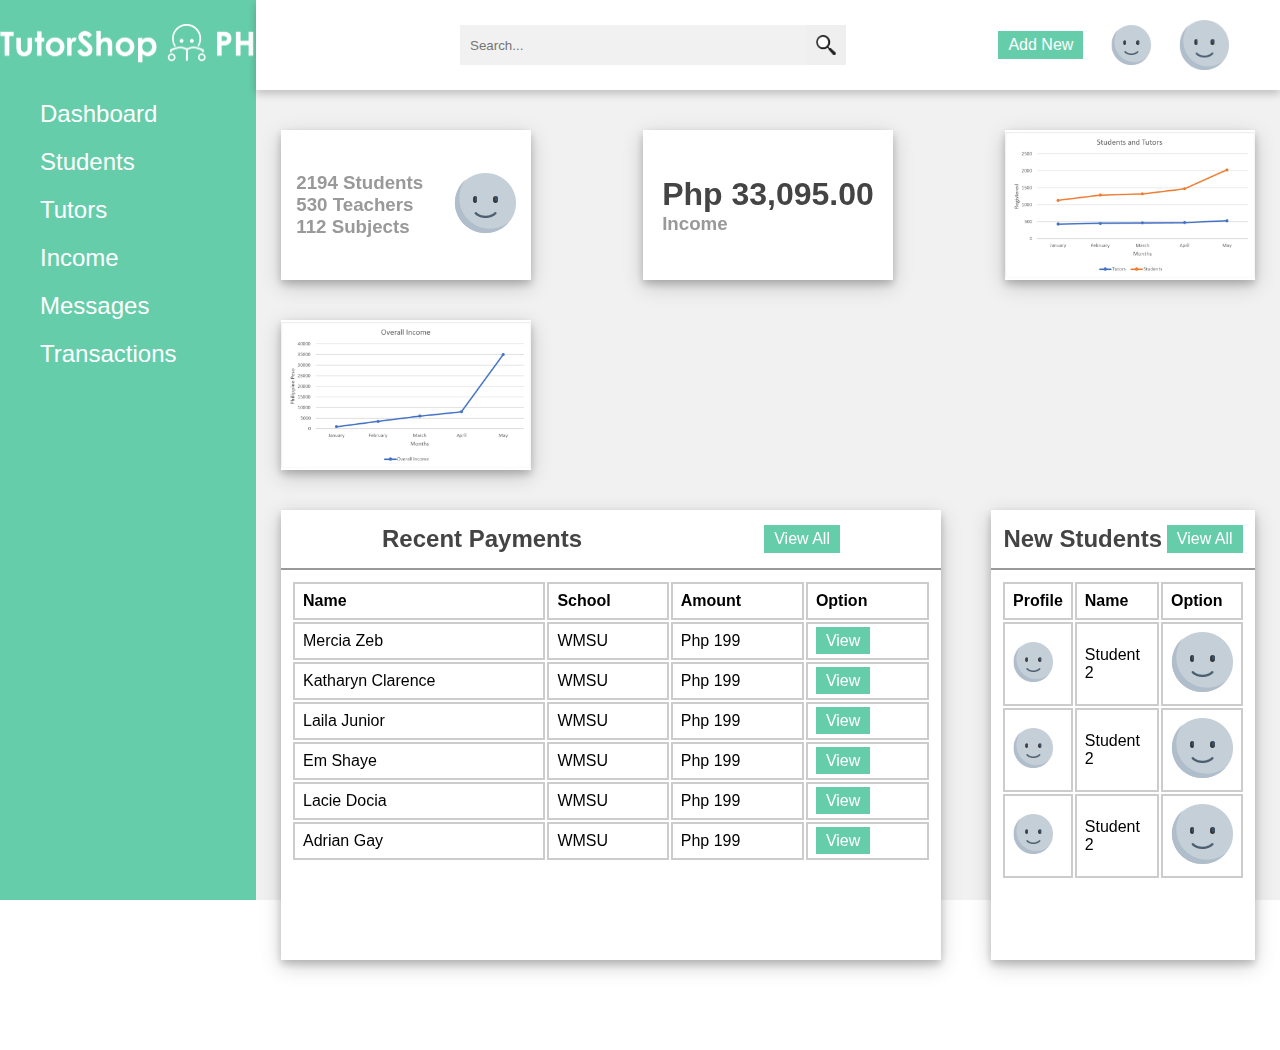
<file: index.html>
<!DOCTYPE html>
<html lang="en">

<head>
    <meta charset="UTF-8">
    <meta http-equiv="X-UA-Compatible" content="IE=edge">
    <meta name="viewport" content="width=device-width, initial-scale=1.0">
    <link rel="stylesheet" href="css/style.css">
    <title>Tutorshop Admin Panel</title>

</head>

<body>
    <div class="side-menu">
        <div class="brand-name">
            <img src="img/logo-white.png" alt="" width="140px">
        </div>
        <ul>
            <a href="index.html">
                <li><span>Dashboard</span></li>
            </a>
            <a href="students.html">
                <li><span>Students</span></li>
            </a>
            <a href="tutors.html">
                <li><span>Tutors</span></li>
            </a>
            <a href="income.html">
                <li><span>Income</span></li>
            </a>
            <a href="messages.html">
                <li><span>Messages</span></li>
            </a>
            <a href="transactions.html">
                <li><span>Transactions</span></li>
            </a>
        </ul>
    </div>
    <div class="container">
        <div class="header">
            <div class="nav">
                <div class="search">
                    <input type="text" placeholder="Search...">
                    <button type="submit"><img src="icon/search.png" alt="" ></button>
                </div>
                <div class="user">
                    <a href="#" class="btn">Add New</a>
                    <img src="icon/smile.png" alt="">
                    <div class="img-case">
                        <img src="icon/smile.png" alt="">
                    </div>
                </div>
            </div>
        </div>
        <div class="content">
            <div class="cards">
                <div class="card">
                    <div class="box">
                        <h3>2194 Students</h3>
                        <h3>530 Teachers</h3>
                        <h3>112 Subjects</h3>
                    </div>
                    <div class="icon-case">
                        <img src="icon/smile.png" alt="">
                    </div>
                </div>
                <div class="card">
                    <div class="box">
                        <h1>Php 33,095.00</h1>
                        <h3>Income</h3>
                    </div>
                   
                </div>
                <div class="card">
                    <img src="image/graph1.png" style="max-width: 100%; max-height: 100%;" alt="">
                </div>
                <div class="card">
                    <img src="image/graph2.png" style="max-width: 100%; max-height: 100%;" alt="">
                </div>
            </div>
            <div class="content-2">
                <div class="recent-payments">
                    <div class="title">
                        <h2>Recent Payments</h2>
                        <a href="#" class="btn">View All</a>
                    </div>
                    <table>
                        <tr>
                            <th>Name</th>
                            <th>School</th>
                            <th>Amount</th>
                            <th>Option</th>
                        </tr>
                        <tr>
                            <td>Mercia Zeb</td>
                            <td>WMSU</td>
                            <td>Php 199</td>
                            <td>
                                <a href="#" class="btn">View</a>
                            </td>
                        </tr>
                        <tr>
                            <td>Katharyn Clarence</td>
                            <td>WMSU</td>
                            <td>Php 199</td>
                            <td>
                                <a href="#" class="btn">View</a>
                            </td>
                        </tr>
                        <tr>
                            <td>Laila Junior</td>
                            <td>WMSU</td>
                            <td>Php 199</td>
                            <td>
                                <a href="#" class="btn">View</a>
                            </td>
                        </tr>
                        <tr>
                            <td>Em Shaye</td>
                            <td>WMSU</td>
                            <td>Php 199</td>
                            <td>
                                <a href="#" class="btn">View</a>
                            </td>
                        </tr>
                        <tr>
                            <td>Lacie Docia</td>
                            <td>WMSU</td>
                            <td>Php 199</td>
                            <td>
                                <a href="#" class="btn">View</a>
                            </td>
                        </tr>
                        <tr>
                            <td>Adrian Gay</td>
                            <td>WMSU</td>
                            <td>Php 199</td>
                            <td>
                                <a href="#" class="btn">View</a>
                            </td>
                        </tr>
                    </table>
                </div>
                <div class="new-students">
                    <div class="title">
                        <h2>New Students</h2>
                        <a href="#" class="btn">View All</a>
                    </div>
                    <table>
                        <tr>
                            <th>Profile</th>
                            <th>Name</th>
                            <th>Option</th>
                        </tr>
                        <tr>
                            <td>
                                <img src="icon/smile.png" alt="">
                            </td>
                            <td>Student 2</td>
                            <td><img src="icon/smile.png" alt=""></td>
                        </tr>
                        <tr>
                            <td>
                                <img src="icon/smile.png" alt="">
                            </td>
                            <td>Student 2</td>
                            <td><img src="icon/smile.png" alt=""></td>
                        </tr>
                        <tr>
                            <td>
                                <img src="icon/smile.png" alt="">
                            </td>
                            <td>Student 2</td>
                            <td><img src="icon/smile.png" alt=""></td>
                        </tr>
                    </table>
                </div>
            </div>
        </div>
    </div>
</body>

</html>
</file>
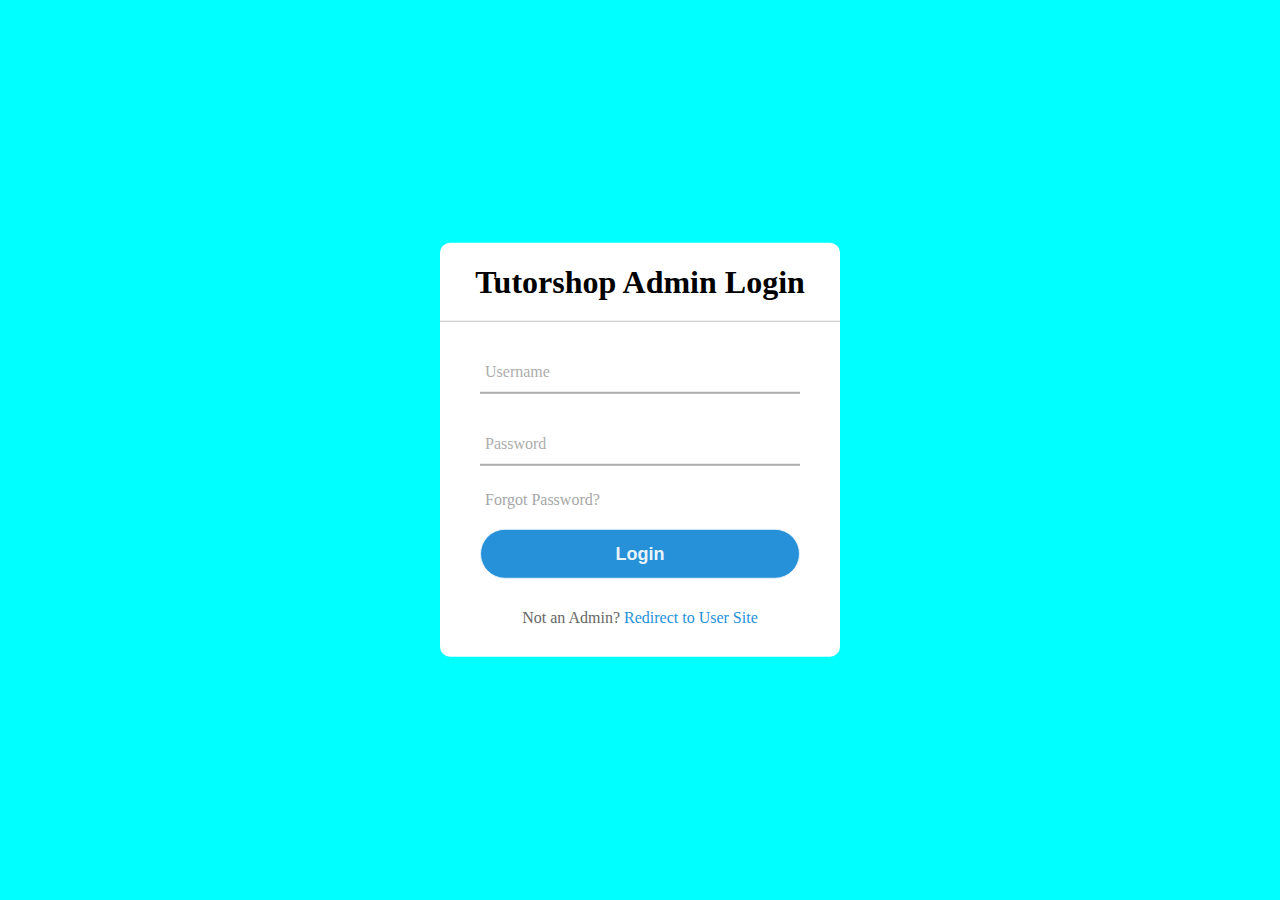
<file: adminlogin.html>
<!DOCTYPE html>
<html lang="en" dir="ltr">
    <head>
        <meta charset="utf-8">
        <title>Admin LogIn</title>
        <link rel="stylesheet" href="css/adminlogin.css">
    </head>
    <body>
        <div class="center">
            <h1>Tutorshop Admin Login</h1>
            <form action="index.html" method="POST">
                <div class="txt_field">
                    <input type="text" name="username" required>
                    <span></span>
                    <label for="username">Username</label>
                </div>
                <div class="txt_field">
                    <input type="password" name="password" required>
                    <span></span>
                    <label for="password">Password</label>
                </div>
                <div class="pass">Forgot Password?</div>
                <button id="log-in">Login</button>
                <div class="userlink">
                    Not an Admin? <a href="https://tutorshopph.herokuapp.com/">Redirect to User Site</a>
                </div>
            </form>
        </div>
    </body>

</html>
<script type="text/javascript">
    window.onload = () => {
        this.sessionStorage.setItem("username", "admin");
        this.sessionStorage.setItem("password", "admin");
    }
    var input = document.getElementsByTagName('input');
    var login = document.getElementById('log-in');
    var form = document.querySelector('form');
    form.onsubmit = ()=> { return false }
    login.onclick = ()=> {
        if ((input[0].value != "") && (input[1].value != "")) {
            if ((input[0].value == sessionStorage.getItem("username")) && (input[1].value == sessionStorage.getItem("password"))) {
                form.onsubmit = () => { return 1 }
                document.cookie = "username" + input[0].value;
                document.cookie = "password" + input[1].value;

            }
            else {
                if ((input[0].value != sessionStorage.getItem("username"))) {
                    input[0].nextElementSibling.textContent = "Username Not Match";
                    setTimeout(() => {
                        input[0].nextElementSibling.textContent = "";
                    }, 2000);
                }
                if ((input[1].value != sessionStorage.getItem("username"))) {
                    input[1].nextElementSibling.textContent = "Password Not Match";
                    setTimeout(() => {
                        input[1].nextElementSibling.textContent = "";
                    }, 2000);
                }
            }
        }
        else {
            if (input[0].value == "") {
                input[0].nextElementSibling.textContent = "Username is empty";
                setTimeout(() => {
                    input[0].nextElementSibling.textContent = "";
                }, 2000);
            }
            if (input[1].value == "") {
                input[1].nextElementSibling.textContent = "Password is empty";
                setTimeout(() => {
                    input[1].nextElementSibling.textContent = "";
                }, 2000);
            }
        }
    }
</script>
</file>
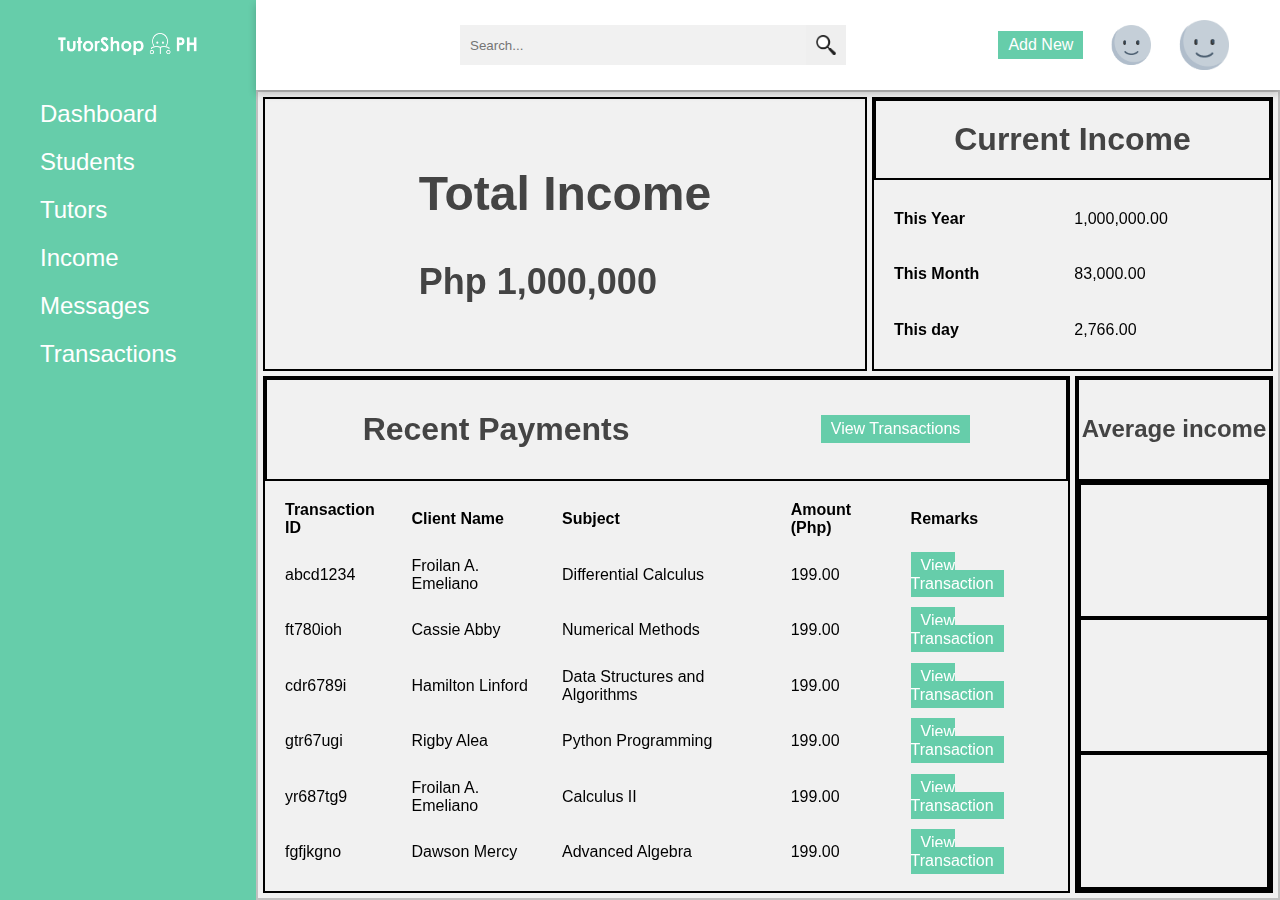
<file: income.html>
<!DOCTYPE html>
<html lang="en">

<head>
    <meta charset="UTF-8">
    <meta http-equiv="X-UA-Compatible" content="IE=edge">
    <meta name="viewport" content="width=device-width, initial-scale=1.0">
    <link rel="stylesheet" href="css/style-income.css">
    <title>Tutorshop Admin Panel</title>

</head>

<body>
    <div class="side-menu">
        <div class="brand-name">
            <img src="img/logo-white.png" alt="" width="140px">
        </div>
        <ul>
            <a href="index.html">
                <li><span>Dashboard</span></li>
            </a>
            <a href="students.html">
                <li><span>Students</span></li>
            </a>
            <a href="tutors.html">
                <li><span>Tutors</span></li>
            </a>
            <a href="income.html">
                <li><span>Income</span></li>
            </a>
            <a href="messages.html">
                <li><span>Messages</span></li>
            </a>
            <a href="transactions.html">
                <li><span>Transactions</span></li>
            </a>
        </ul>
    </div>
    <div class="container">
        <div class="header">
            <div class="nav">
                <div class="search">
                    <input type="text" placeholder="Search...">
                    <button type="submit"><img src="icon/search.png" alt="" ></button>
                </div>
                <div class="user">
                    <a href="#" class="btn">Add New</a>
                    <img src="icon/smile.png" alt="">
                    <div class="img-case">
                        <img src="icon/smile.png" alt="">
                    </div>
                </div>
            </div>
        </div>
        <div class="content">
            <div class="income-content">
                <div class="total-income">
                    <li>
                        <ul>
                            <h1>Total Income</h1>
                        </ul>
                        <ul>
                            <h2>Php 1,000,000</h2>
                        </ul>
                    </li>
                </div>
                <div class="current-income">
                    <div class="current-income-title">
                        <h1>Current Income</h1>
                    </div>
                    <table>
                        <tr>
                            <th>This Year</th>
                            <td> 1,000,000.00</td>
                        </tr>
                        <tr>
                            <th>This Month</th>
                            <td>83,000.00</td>
                        </tr>
                        <tr>
                            <th>This day</th>
                            <td>2,766.00</td>
                        </tr>
                    </table>
                </div>
                <div class="recent-payments">
                    <div class="recent-payments-title">
                        <h1>Recent Payments</h1>
                        <a href="transactions.html" class="btn">View Transactions</a>
                    </div>
                    <table>
                        <tr>
                            <th>Transaction ID</th>
                            <th>Client Name</th>
                            <th>Subject</th>
                            <th>Amount (Php)</th>
                            <th>Remarks</th>
                        </tr>
                        <tr>
                            <td>abcd1234</td>
                            <td>Froilan A. Emeliano</td>
                            <td>Differential Calculus</td>
                            <td>199.00</td>
                            <td>
                                <a href="#" class="btn">View Transaction</a>
                            </td>
                        </tr>
                        <tr>
                            <td>ft780ioh</td>
                            <td>Cassie Abby</td>
                            <td>Numerical Methods</td>
                            <td>199.00</td>
                            <td>
                                <a href="#" class="btn">View Transaction</a>
                            </td>
                        </tr>
                        <tr>
                            <td>cdr6789i</td>
                            <td>Hamilton Linford</td>
                            <td>Data Structures and Algorithms</td>
                            <td>199.00</td>
                            <td>
                                <a href="#" class="btn">View Transaction</a>
                            </td>
                        </tr>
                        <tr>
                            <td>gtr67ugi</td>
                            <td>Rigby Alea</td>
                            <td>Python Programming</td>
                            <td>199.00</td>
                            <td>
                                <a href="#" class="btn">View Transaction</a>
                            </td>
                        </tr>
                        <tr>
                            <td>yr687tg9</td>
                            <td>Froilan A. Emeliano</td>
                            <td>Calculus II</td>
                            <td>199.00</td>
                            <td>
                                <a href="#" class="btn">View Transaction</a>
                            </td>
                        </tr>
                        <tr>
                            <td>fgfjkgno</td>
                            <td>Dawson Mercy</td>
                            <td>Advanced Algebra</td>
                            <td>199.00</td>
                            <td>
                                <a href="#" class="btn">View Transaction</a>
                            </td>
                        </tr>

                    </table>
                </div>
                <div class="average-income">
                    <div class="average-income-title">
                        <h2>Average income</h2>
                    </div>
                    <div class="average-income-content">
                        <div class="average-year"></div>
                        <div class="average-month"></div>
                        <div class="average-day"></div>
                    </div>
                </div>
            </div>
        </div>
    </div>
</body>

</html>
</file>
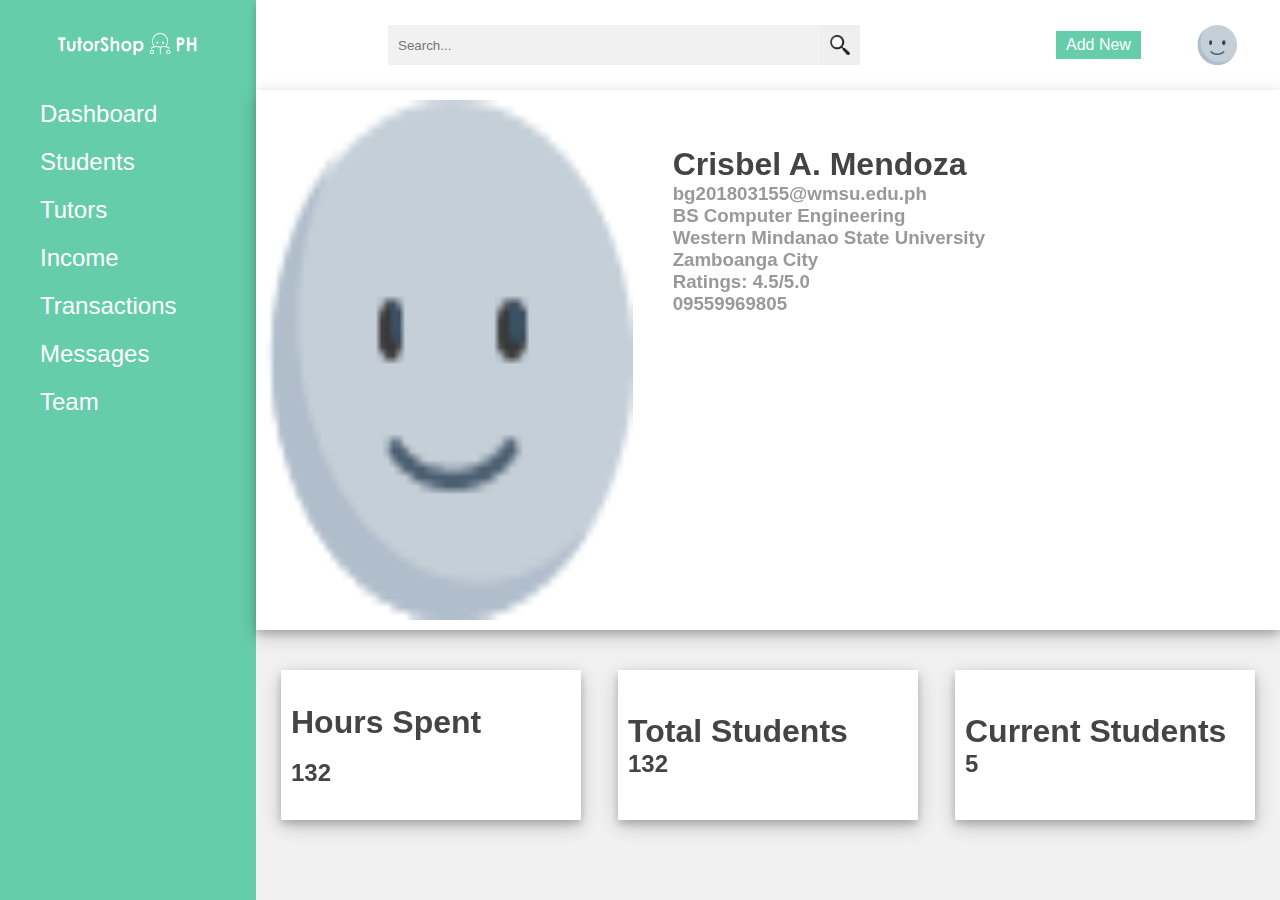
<file: profile-tutor.html>
<!DOCTYPE html>
<html lang="en">

<head>
    <meta charset="UTF-8">
    <meta http-equiv="X-UA-Compatible" content="IE=edge">
    <meta name="viewport" content="width=device-width, initial-scale=1.0">
    <link rel="stylesheet" href="css/style-profile.css">
    <title>Profile</title>
</head>

<body>
    <div class="side-menu">
        <div class="brand-name">
            <img src="img/logo-white.png" alt="" width="140px">
        </div>
        <ul>
            <a href="index.html">
                <li><span>Dashboard</span></li>
            </a>
            <a href="students.html">
                <li><span>Students</span></li>
            </a>
            <a href="tutors.html">
                <li><span>Tutors</span></li>
            </a>
            <a href="income.html">
                <li><span>Income</span></li>
            </a>
            <a href="transactions.html">
                <li><span>Transactions</span></li>
            </a>
            <a href="messages.html">
                <li><span>Messages</span></li>
            </a>
            <a href="settings.html">
                <li><span>Team</span></li>
            </a>
        </ul>
    </div>
    <div class="container">
        <div class="header">
            <div class="nav">
                <div class="search">
                    <input type="text" placeholder="Search...">
                    <button type="submit"><img src="icon/search.png" alt="" ></button>
                </div>
                <div class="user">
                    <a href="#" class="btn">Add New</a>
                    <img src="icon/smile.png" alt="">
                    <div class="img-case">
                        <img src="icon/smile.png" alt="">
                    </div>
                </div>
            </div>
        </div>
        <div class="content">
            <div class="profile-info">
                <div class="profile-picture">
                    <a href="#"><img src="icon/smile.png" alt=""></a>
                </div>
                <div class="personal-details">
                    <h1>Crisbel A. Mendoza</h1>
                    <a href="bg201803155@wmsu.edu.ph">
                        <h3>bg201803155@wmsu.edu.ph</h3>
                    </a>
                    <h3>BS Computer Engineering</h3>
                    <h3>Western Mindanao State University</h3>
                    <h3>Zamboanga City</h3>
                    <h3>Ratings: 4.5/5.0</h3>
                    <h3>09559969805</h3>

                </div>
            </div>
            <div class="cards">
                <div class="card">
                    <h1>Hours Spent</h1><br>
                    <h2>132</h2>
                </div>
                <div class="card">
                    <h1>Total Students</h1>
                    <h2>132</h2>
                </div>
                <div class="card">
                    <h1>Current Students</h1>
                    <h2>5</h2>
                </div>
            </div>
            <div class="credentials"></div>
        </div>
</body>

</html>
</file>
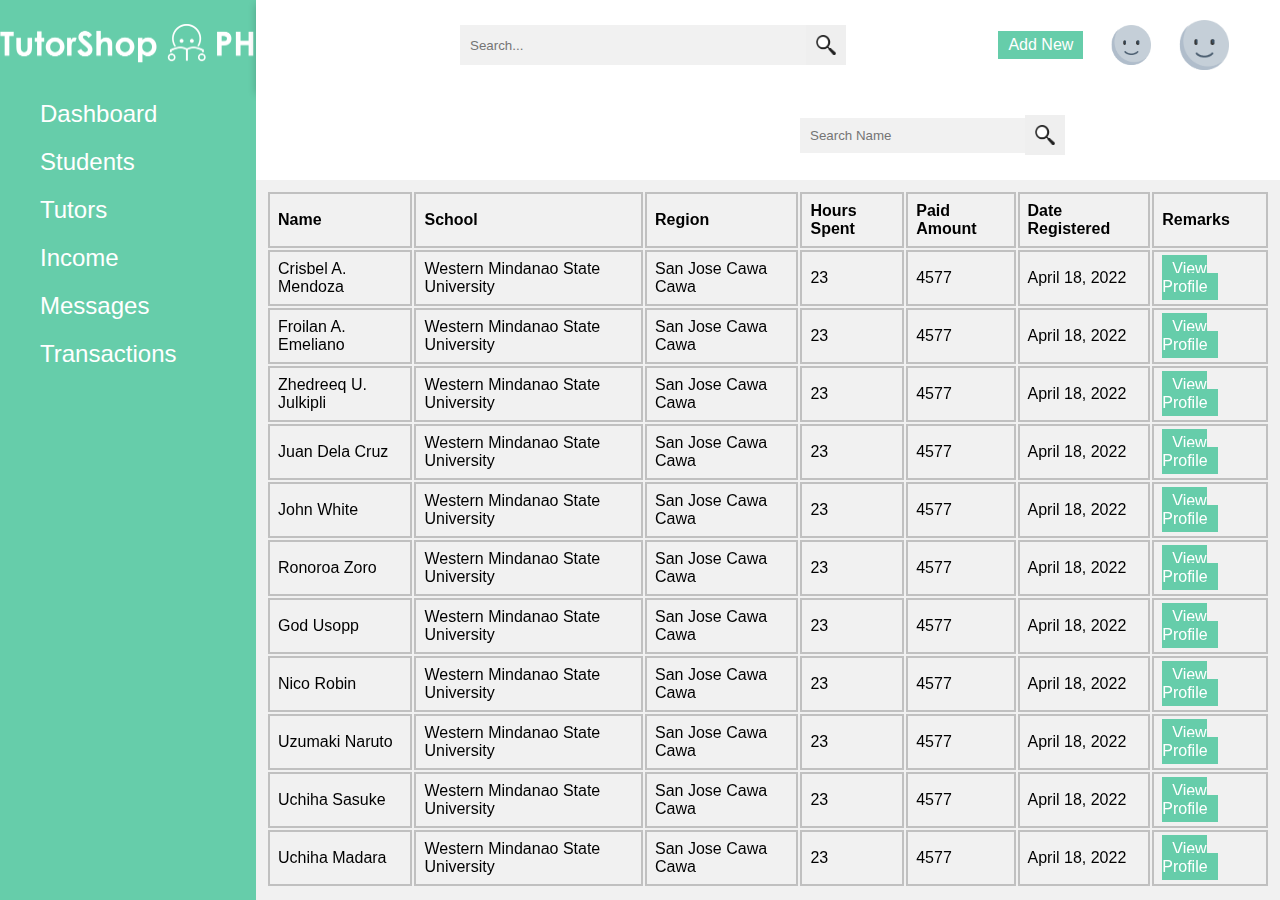
<file: students.html>
<!DOCTYPE html>
<html lang="en">

<head>
    <meta charset="UTF-8">
    <meta http-equiv="X-UA-Compatible" content="IE=edge">
    <meta name="viewport" content="width=device-width, initial-scale=1.0">
    <link rel="stylesheet" href="css/style.css">
    <title>Tutorshop Admin Panel</title>

</head>

<body>
    <div class="side-menu">
        <div class="brand-name">
            <img src="img/logo-white.png" alt="" width="140px">
        </div>
        <ul>
            <a href="index.html">
                <li><span>Dashboard</span></li>
            </a>
            <a href="students.html">
                <li><span>Students</span></li>
            </a>
            <a href="tutors.html">
                <li><span>Tutors</span></li>
            </a>
            <a href="income.html">
                <li><span>Income</span></li>
            </a>
            <a href="messages.html">
                <li><span>Messages</span></li>
            </a>
            <a href="transactions.html">
                <li><span>Transactions</span></li>
            </a>
        </ul>
    </div>
    <div class="container">
        <div class="header">
            <div class="nav">
                <div class="search">
                    <input type="text" placeholder="Search...">
                    <button type="submit"><img src="icon/search.png" alt="" ></button>
                </div>
                <div class="user">
                    <a href="#" class="btn">Add New</a>
                    <img src="icon/smile.png" alt="">
                    <div class="img-case">
                        <img src="icon/smile.png" alt="">
                    </div>
                </div>
            </div>
        </div>
        <div class="content">
            <div class="searchbar">
                <div class="searchinput">
                    <input type="text" placeholder="Search Name">
                    <button type="submit"><img src="icon/search.png" alt="" ></button>
                </div>
            </div>
            <table>
                <tr>
                    <th>Name</th>
                    <th>School</th>
                    <th>Region</th>
                    <th>Hours Spent</th>
                    <th>Paid Amount</th>
                    <th>Date Registered</th>
                    <th>Remarks</th>
                </tr>
                <tr>
                    <td>Crisbel A. Mendoza</td>
                    <td>Western Mindanao State University</td>
                    <td>San Jose Cawa Cawa</td>
                    <td>23</td>
                    <td>4577</td>
                    <td>April 18, 2022</td>
                    <td>
                        <a href="#" class="btn">View Profile</a>
                    </td>
                </tr>
                <tr>
                    <td>Froilan A. Emeliano</td>
                    <td>Western Mindanao State University</td>
                    <td>San Jose Cawa Cawa</td>
                    <td>23</td>
                    <td>4577</td>
                    <td>April 18, 2022</td>
                    <td>
                        <a href="#" class="btn">View Profile</a>
                    </td>
                </tr>
                <tr>
                    <td>Zhedreeq U. Julkipli</td>
                    <td>Western Mindanao State University</td>
                    <td>San Jose Cawa Cawa</td>
                    <td>23</td>
                    <td>4577</td>
                    <td>April 18, 2022</td>
                    <td>
                        <a href="#" class="btn">View Profile</a>
                    </td>
                </tr>
                <tr>
                    <td>Juan Dela Cruz</td>
                    <td>Western Mindanao State University</td>
                    <td>San Jose Cawa Cawa</td>
                    <td>23</td>
                    <td>4577</td>
                    <td>April 18, 2022</td>
                    <td>
                        <a href="#" class="btn">View Profile</a>
                    </td>
                </tr>
                <tr>
                    <td>John White</td>
                    <td>Western Mindanao State University</td>
                    <td>San Jose Cawa Cawa</td>
                    <td>23</td>
                    <td>4577</td>
                    <td>April 18, 2022</td>
                    <td>
                        <a href="#" class="btn">View Profile</a>
                    </td>
                </tr>
                <tr>
                    <td>Ronoroa Zoro</td>
                    <td>Western Mindanao State University</td>
                    <td>San Jose Cawa Cawa</td>
                    <td>23</td>
                    <td>4577</td>
                    <td>April 18, 2022</td>
                    <td>
                        <a href="#" class="btn">View Profile</a>
                    </td>
                </tr>
                <tr>
                    <td>God Usopp</td>
                    <td>Western Mindanao State University</td>
                    <td>San Jose Cawa Cawa</td>
                    <td>23</td>
                    <td>4577</td>
                    <td>April 18, 2022</td>
                    <td>
                        <a href="#" class="btn">View Profile</a>
                    </td>
                </tr>
                <tr>
                    <td>Nico Robin</td>
                    <td>Western Mindanao State University</td>
                    <td>San Jose Cawa Cawa</td>
                    <td>23</td>
                    <td>4577</td>
                    <td>April 18, 2022</td>
                    <td>
                        <a href="#" class="btn">View Profile</a>
                    </td>
                </tr>
                <tr>
                    <td>Uzumaki Naruto</td>
                    <td>Western Mindanao State University</td>
                    <td>San Jose Cawa Cawa</td>
                    <td>23</td>
                    <td>4577</td>
                    <td>April 18, 2022</td>
                    <td>
                        <a href="#" class="btn">View Profile</a>
                    </td>
                </tr>
                <tr>
                    <td>Uchiha Sasuke</td>
                    <td>Western Mindanao State University</td>
                    <td>San Jose Cawa Cawa</td>
                    <td>23</td>
                    <td>4577</td>
                    <td>April 18, 2022</td>
                    <td>
                        <a href="#" class="btn">View Profile</a>
                    </td>
                </tr>
                <tr>
                    <td>Uchiha Madara</td>
                    <td>Western Mindanao State University</td>
                    <td>San Jose Cawa Cawa</td>
                    <td>23</td>
                    <td>4577</td>
                    <td>April 18, 2022</td>
                    <td>
                        <a href="#" class="btn">View Profile</a>
                    </td>
                </tr>
            </table>
        </div>
    </div>
</body>

</html>
</file>
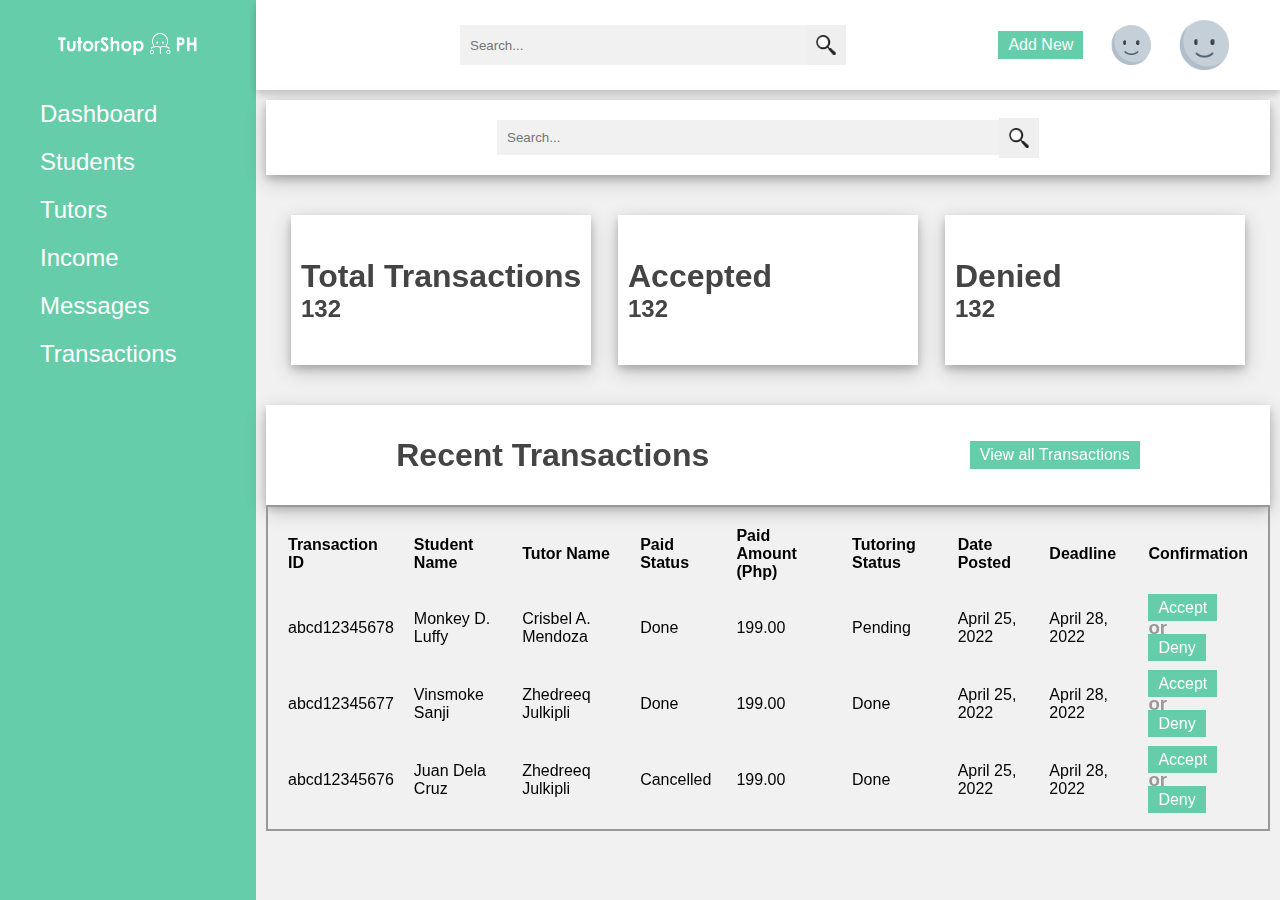
<file: transactions.html>
<!DOCTYPE html>
<html lang="en">

<head>
    <meta charset="UTF-8">
    <meta http-equiv="X-UA-Compatible" content="IE=edge">
    <meta name="viewport" content="width=device-width, initial-scale=1.0">
    <link rel="stylesheet" href="css/style-transactions.css">
    <title>Tutorshop Admin Panel</title>

</head>

<body>
    <div class="side-menu">
        <div class="brand-name">
            <img src="img/logo-white.png" alt="" width="140px">
        </div>
        <ul>
            <a href="index.html">
                <li><span>Dashboard</span></li>
            </a>
            <a href="students.html">
                <li><span>Students</span></li>
            </a>
            <a href="tutors.html">
                <li><span>Tutors</span></li>
            </a>
            <a href="income.html">
                <li><span>Income</span></li>
            </a>
            <a href="messages.html">
                <li><span>Messages</span></li>
            </a>
            <a href="transactions.html">
                <li><span>Transactions</span></li>
            </a>
        </ul>
    </div>
    <div class="container">
        <div class="header">
            <div class="nav">
                <div class="search">
                    <input type="text" placeholder="Search...">
                    <button type="submit"><img src="icon/search.png" alt="" ></button>
                </div>
                <div class="user">
                    <a href="#" class="btn">Add New</a>
                    <img src="icon/smile.png" alt="">
                    <div class="img-case">
                        <img src="icon/smile.png" alt="">
                    </div>
                </div>
            </div>
        </div>
        <div class="content">
            <div class="content-header">
                <input type="text" placeholder="Search...">
                <button type="submit"><img src="icon/search.png" alt="" ></button>
            </div>
            <div class="content-body">
                <div class="cards">
                    <div class="card">
                        <h1>Total Transactions</h1>
                        <h2>132</h2>
                    </div>
                    <div class="card">
                        <h1>Accepted</h1>
                        <h2>132</h2>
                    </div>
                    <div class="card">
                        <h1>Denied</h1>
                        <h2>132</h2>
                    </div>
                </div>
                <div class="transactions">
                    <div class="transactions-title">
                        <h1>Recent Transactions</h1>
                        <a href="" class="btn">View all Transactions</a>
                    </div>
                    <div class="transactions-table">
                        <table>
                            <tr>
                                <th>Transaction ID</th>
                                <th>Student Name</th>
                                <th>Tutor Name</th>
                                <th>Paid Status</th>
                                <th>Paid Amount (Php)</th>
                                <th>Tutoring Status</th>
                                <th>Date Posted</th>
                                <th>Deadline</th>
                                <th>Confirmation</th>
                            </tr>
                            <tr>
                                <td>abcd12345678</td>
                                <td>Monkey D. Luffy</td>
                                <td>Crisbel A. Mendoza</td>
                                <td>Done</td>
                                <td>199.00</td>
                                <td>Pending</td>
                                <td>April 25, 2022</td>
                                <td>April 28, 2022</td>
                                <td>
                                    <a href="" class="btn">Accept</a>
                                    <h3> or </h3>
                                    <a href="" class="btn">Deny</a>
                                </td>
                            </tr>
                            <tr>
                                <td>abcd12345677</td>
                                <td>Vinsmoke Sanji</td>
                                <td>Zhedreeq Julkipli</td>
                                <td>Done</td>
                                <td>199.00</td>
                                <td>Done</td>
                                <td>April 25, 2022</td>
                                <td>April 28, 2022</td>
                                <td>
                                    <a href="" class="btn">Accept</a>
                                    <h3> or </h3>
                                    <a href="" class="btn">Deny</a>
                                </td>
                            </tr>
                            <tr>
                                <td>abcd12345676</td>
                                <td>Juan Dela Cruz</td>
                                <td>Zhedreeq Julkipli</td>
                                <td>Cancelled</td>
                                <td>199.00</td>
                                <td>Done</td>
                                <td>April 25, 2022</td>
                                <td>April 28, 2022</td>
                                <td>
                                    <a href="" class="btn">Accept</a>
                                    <h3> or </h3>
                                    <a href="" class="btn">Deny</a>
                                </td>
                            </tr>
                        </table>
                    </div>
                </div>
            </div>
        </div>
    </div>
</body>

</html>
</file>
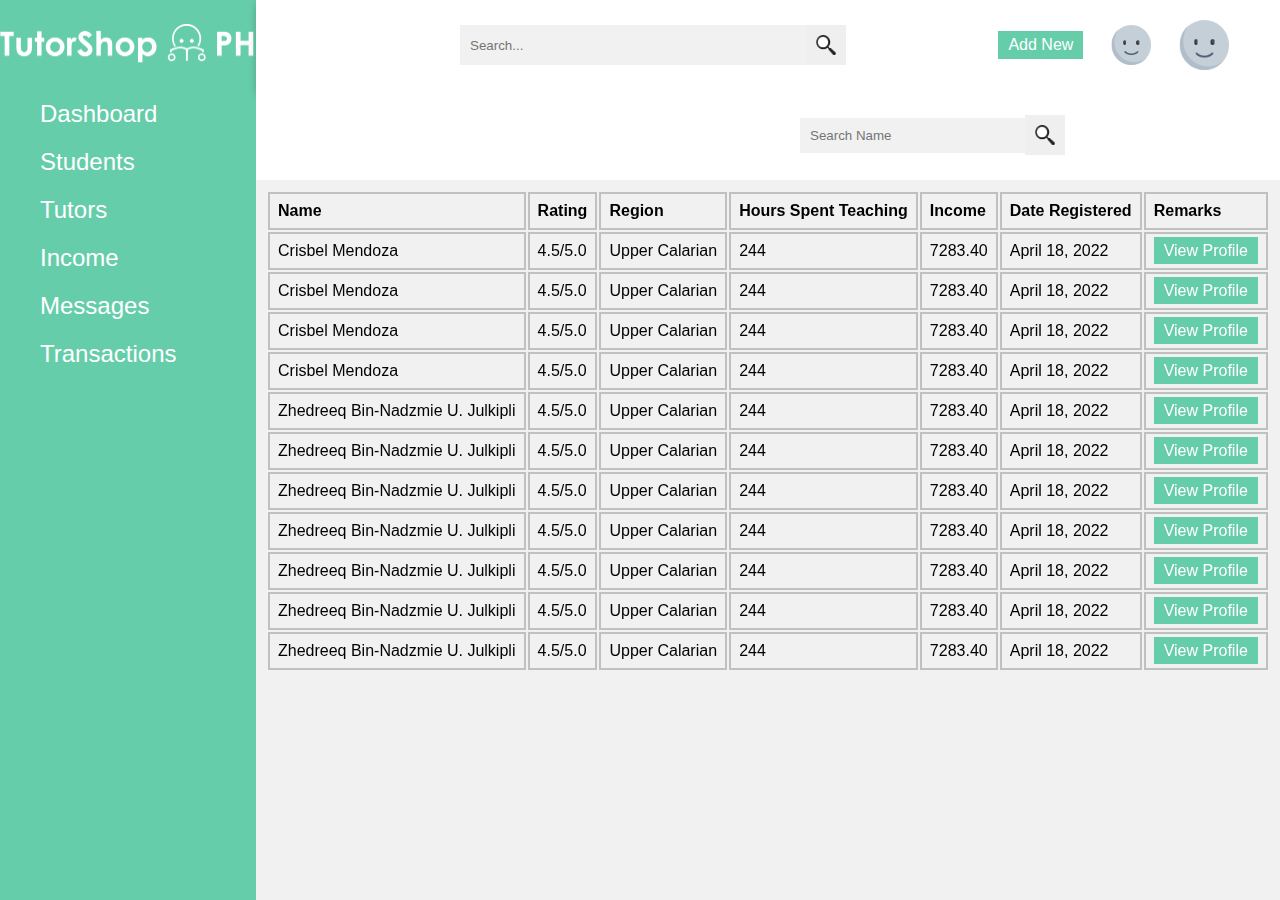
<file: tutors.html>
<!DOCTYPE html>
<html lang="en">

<head>
    <meta charset="UTF-8">
    <meta http-equiv="X-UA-Compatible" content="IE=edge">
    <meta name="viewport" content="width=device-width, initial-scale=1.0">
    <link rel="stylesheet" href="css/style.css">
    <title>Tutorshop Admin Panel</title>

</head>

<body>
    <div class="side-menu">
        <div class="brand-name">
            <img src="img/logo-white.png" alt="" width="140px">
        </div>
        <ul>
            <a href="index.html">
                <li><span>Dashboard</span></li>
            </a>
            <a href="students.html">
                <li><span>Students</span></li>
            </a>
            <a href="tutors.html">
                <li><span>Tutors</span></li>
            </a>
            <a href="income.html">
                <li><span>Income</span></li>
            </a>
            <a href="messages.html">
                <li><span>Messages</span></li>
            </a>
            <a href="transactions.html">
                <li><span>Transactions</span></li>
            </a>
        </ul>
    </div>
    <div class="container">
        <div class="header">
            <div class="nav">
                <div class="search">
                    <input type="text" placeholder="Search...">
                    <button type="submit"><img src="icon/search.png" alt="" ></button>
                </div>
                <div class="user">
                    <a href="#" class="btn">Add New</a>
                    <img src="icon/smile.png" alt="">
                    <div class="img-case">
                        <img src="icon/smile.png" alt="">
                    </div>
                </div>
            </div>
        </div>
        <div class="content">
            <div class="searchbar">
                <div class="searchinput">
                    <input type="text" placeholder="Search Name">
                    <button type="submit"><img src="icon/search.png" alt="" ></button>
                </div>
            </div>
            <table>
                <tr>
                    <th>Name</th>
                    <th>Rating</th>
                    <th>Region</th>
                    <th>Hours Spent Teaching</th>
                    <th>Income</th>
                    <th>Date Registered</th>
                    <th>Remarks</th>
                </tr>
                <tr>
                    <td>Crisbel Mendoza</td>
                    <td>4.5/5.0</td>
                    <td>Upper Calarian</td>
                    <td>244</td>
                    <td>7283.40</td>
                    <td>April 18, 2022</td>
                    <td>
                        <a href="profile-tutor.html" class="btn">View Profile</a>
                    </td>
                </tr>
                <tr>
                    <td>Crisbel Mendoza</td>
                    <td>4.5/5.0</td>
                    <td>Upper Calarian</td>
                    <td>244</td>
                    <td>7283.40</td>
                    <td>April 18, 2022</td>
                    <td>
                        <a href="profile-tutor.html" class="btn">View Profile</a>
                    </td>
                </tr>
                <tr>
                    <td>Crisbel Mendoza</td>
                    <td>4.5/5.0</td>
                    <td>Upper Calarian</td>
                    <td>244</td>
                    <td>7283.40</td>
                    <td>April 18, 2022</td>
                    <td>
                        <a href="profile-tutor.html" class="btn">View Profile</a>
                    </td>
                </tr>
                <tr>
                    <td>Crisbel Mendoza</td>
                    <td>4.5/5.0</td>
                    <td>Upper Calarian</td>
                    <td>244</td>
                    <td>7283.40</td>
                    <td>April 18, 2022</td>
                    <td>
                        <a href="profile-tutor.html" class="btn">View Profile</a>
                    </td>
                </tr>
                <tr>
                    <td>Zhedreeq Bin-Nadzmie U. Julkipli</td>
                    <td>4.5/5.0</td>
                    <td>Upper Calarian</td>
                    <td>244</td>
                    <td>7283.40</td>
                    <td>April 18, 2022</td>
                    <td>
                        <a href="#" class="btn">View Profile</a>
                    </td>
                </tr>
                <tr>
                    <td>Zhedreeq Bin-Nadzmie U. Julkipli</td>
                    <td>4.5/5.0</td>
                    <td>Upper Calarian</td>
                    <td>244</td>
                    <td>7283.40</td>
                    <td>April 18, 2022</td>
                    <td>
                        <a href="#" class="btn">View Profile</a>
                    </td>
                </tr>
                <tr>
                    <td>Zhedreeq Bin-Nadzmie U. Julkipli</td>
                    <td>4.5/5.0</td>
                    <td>Upper Calarian</td>
                    <td>244</td>
                    <td>7283.40</td>
                    <td>April 18, 2022</td>
                    <td>
                        <a href="#" class="btn">View Profile</a>
                    </td>
                </tr>
                <tr>
                    <td>Zhedreeq Bin-Nadzmie U. Julkipli</td>
                    <td>4.5/5.0</td>
                    <td>Upper Calarian</td>
                    <td>244</td>
                    <td>7283.40</td>
                    <td>April 18, 2022</td>
                    <td>
                        <a href="#" class="btn">View Profile</a>
                    </td>
                </tr>
                <tr>
                    <td>Zhedreeq Bin-Nadzmie U. Julkipli</td>
                    <td>4.5/5.0</td>
                    <td>Upper Calarian</td>
                    <td>244</td>
                    <td>7283.40</td>
                    <td>April 18, 2022</td>
                    <td>
                        <a href="#" class="btn">View Profile</a>
                    </td>
                </tr>
                <tr>
                    <td>Zhedreeq Bin-Nadzmie U. Julkipli</td>
                    <td>4.5/5.0</td>
                    <td>Upper Calarian</td>
                    <td>244</td>
                    <td>7283.40</td>
                    <td>April 18, 2022</td>
                    <td>
                        <a href="#" class="btn">View Profile</a>
                    </td>
                </tr>
                <tr>
                    <td>Zhedreeq Bin-Nadzmie U. Julkipli</td>
                    <td>4.5/5.0</td>
                    <td>Upper Calarian</td>
                    <td>244</td>
                    <td>7283.40</td>
                    <td>April 18, 2022</td>
                    <td>
                        <a href="#" class="btn">View Profile</a>
                    </td>
                </tr>


            </table>
        </div>
    </div>
</body>

</html>
</file>
<file: css/style.css>
* {
    margin: 0;
    padding: 0;
    box-sizing: border-box;
    font-family: 'Poppins', sans-serif;
}

body {
    min-height: 100vh;
}

a {
    text-decoration: none;
}

li {
    list-style: none;
}

h1,
h2 {
    color: #444;
}

h3 {
    color: #999;
}

.btn {
    background: mediumaquamarine;
    color: white;
    padding: 5px 10px;
    text-align: center;
}

.btn:hover {
    color: mediumaquamarine;
    background: white;
    padding: 3px 8px;
    border: 2px solid mediumaquamarine;
}

.title {
    display: flex;
    align-items: center;
    justify-content: space-around;
    padding: 15px 10px;
    border-bottom: 2px solid #999;
}

table {
    padding: 10px;
    width: 100%;
}

th,
td {
    text-align: left;
    padding: 8px;
}

.side-menu {
    position: fixed;
    background: mediumaquamarine;
    width: 20vw;
    min-height: 100vh;
    display: flex;
    flex-direction: column;
}

.side-menu .brand-name {
    height: 10vh;
    display: flex;
    align-items: center;
    justify-content: center;
}

.side-menu .brand-name img {
    height: 100%;
    width: 100%;
    object-fit: contain;
}

.side-menu li {
    font-size: 24px;
    padding: 10px 40px;
    color: white;
    display: flex;
    align-items: center;
}

.side-menu li:hover {
    background: white;
    color: mediumaquamarine;
}

.container {
    position: absolute;
    right: 0;
    width: 80vw;
    height: 100vh;
    background: #f1f1f1;
}

.container .header {
    position: fixed;
    top: 0;
    right: 0;
    width: 80vw;
    height: 10vh;
    background: white;
    display: flex;
    align-items: center;
    justify-content: center;
    box-shadow: 0 4px 8px 0 rgba(0, 0, 0, 0.2);
}

.container .header .nav {
    width: 90%;
    display: flex;
    align-items: center;
}

.container .header .nav .search {
    flex: 3;
    display: flex;
    justify-content: center;
}

.container .header .nav .search input[type=text] {
    border: none;
    background: #f1f1f1;
    padding: 10px;
    width: 50%;
}

.container .header .nav .search button {
    width: 40px;
    height: 40px;
    border: none;
    display: flex;
    align-items: center;
    justify-content: center;
}

.container .header .nav .search button img {
    width: 20px;
    height: 20px;
}

.container .header .nav .user {
    flex: 1;
    display: flex;
    justify-content: space-between;
    align-items: center;
}

.container .header .nav .user img {
    width: 40px;
    height: 40px;
}

.container .header .nav .user .img-case {
    position: relative;
    width: 50px;
    height: 50px;
}

.container .header .nav .user .img-case img {
    position: absolute;
    top: 0;
    left: 0;
    width: 100%;
    height: 100%;
}

.container .content {
    position: relative;
    margin-top: 10vh;
    min-height: 90vh;
}

.container .content .income-content {
    height: 90vh;
    display: grid;
    grid-template-columns: repeat(5, 1fr);
    grid-template-rows: 100px 1fr 1fr 1fr 1fr;
    gap: 5px;
    padding: 5px;
    box-sizing: border-box;
    border: 2px solid rgba(0, 0, 0, 0.2);
}

.container .content table th,
td {
    border: 2px solid rgba(0, 0, 0, 0.2);
}

.container .content .searchbar {
    display: flex;
    min-height: 10vh;
    flex: 3;
    background: white;
    border: none;
    justify-content: right;
}

.container .content .searchbar .searchinput {
    min-width: 50vh;
    border: 2px black;
    display: flex;
    align-items: center;
    margin-right: 30px;
}

.container .content .searchbar .searchinput input[type=text] {
    border: 2px #444;
    background: #f1f1f1;
    padding: 10px;
    width: 50%;
}

.container .content .searchbar .searchinput button {
    width: 40px;
    height: 40px;
    border: none;
    display: flex;
    align-items: center;
    justify-content: center;
}

.container .content .searchbar .searchinput button img {
    width: 20px;
    height: 20px;
}

.container .content .cards {
    padding: 20px 15px;
    display: flex;
    align-items: center;
    justify-content: space-between;
    flex-wrap: wrap;
}

.container .content .cards .card {
    width: 250px;
    height: 150px;
    background: white;
    margin: 20px 10px;
    display: flex;
    align-items: center;
    justify-content: space-around;
    box-shadow: 0 4px 8px 0 rgba(0, 0, 0, 0.2), 0 6px 20px rgba(0, 0, 0, 0.19);
}

.container .content .content-2 {
    min-height: 60vh;
    display: flex;
    justify-content: space-around;
    align-items: flex-start;
    flex-wrap: wrap;
}

.container .content .content-2 .recent-payments {
    min-height: 50vh;
    flex: 5;
    background: white;
    margin: 0 25px 25px 25px;
    box-shadow: 0 4px 8px 0 rgba(0, 0, 0, 0.2), 0 6px 20px rgba(0, 0, 0, 0.19);
    display: flex;
    flex-direction: column;
}

.container .content .content-2 .new-students {
    flex: 2;
    background: white;
    min-height: 50vh;
    margin: 0 25px;
    box-shadow: 0 4px 8px 0 rgba(0, 0, 0, 0.2), 0 6px 20px rgba(0, 0, 0, 0.19);
    display: flex;
    flex-direction: column;
}

.container .content .content-2 .new-students table td:nth-child(1) img {
    height: 40px;
    width: 40px;
}

@media screen and (max-width: 1050px) {
    .side-menu li {
        font-size: 18px;
    }
}

@media screen and (max-width: 940px) {
    .side-menu li span {
        display: none;
    }
    .side-menu {
        align-items: center;
    }
    .side-menu li img {
        width: 40px;
        height: 40px;
    }
}
</file>
<file: css/adminlogin.css>
body{
    margin: 0;
    padding: 0;
    font-family: montserrat;
    background-color:aqua;
    height: 100vh;
    overflow: hidden;
}

.center{
    position:absolute;
    top: 50%;
    left: 50%;
    transform: translate(-50%, -50%);
    width: 400px;
    background: white;
    border-radius: 10px;
}

.center h1{
    text-align: center;
    padding: 0 0 20px 0;
    border-bottom: 1px solid silver;
}

.center form{
    padding: 0 40px;
    box-sizing: border-box;

}

form .txt_field{
    position:relative;
    border-bottom: 2px solid #adadad;
    margin: 30px 0;


}

.txt_field input{
    width: 100%;
    padding: 0 5px;
    height: 40px;
    font-size: 16px;
    border: none;
    background: none;
    outline: none;
}

.txt_field label{
    position: absolute;
    top: 50%;
    left: 5px;
    color: #adadad;
    transform: translateY(-50%);
    font-size: 16px;
    pointer-events: none;
    transition: .5s;
}

.txt_field span::before{
    content:'';
    position: absolute;
    top: 40px;
    left:0;
    width: 0%;
    height: 2px;
    background: #2691d9;
    transition: .5s;

}

.txt_field input:focus ~ label,
.txt_field input:valid ~ label{
    top: -5px;
    color: #2691d9;
}

.txt_field input:focus ~ span::before,
.txt_field input:valid ~ span::before{
    width: 100%;
}

.pass{
    margin: -5px 0 20px 5px;
    color: #a6a6a6;
    cursor: pointer;

}

.pass:hover{
    text-decoration: underline;
}

button{
    position: center;
    width: 100%;
    height: 50px;
    border: 1px solid;
    background: #2691d9;
    border-radius: 25px;
    font-size: 18px;
    color: #e9f4fb;
    font-weight: 700;
    cursor: pointer;
    outline:none;
}

button:hover{
    border-color: #2691d9;
    transition: .5s;
}

.userlink{
    margin: 30px 0;
    text-align: center;
    font-size: 16px;
    color: #666666;
}

.userlink a{
    color: #2691d9;
    text-decoration: none;
}

.userlink a:hover{
    text-decoration: underline;
}
</file>
<file: css/style-income.css>
* {
    margin: 0;
    padding: 0;
    box-sizing: border-box;
    font-family: 'Poppins', sans-serif;
}

body {
    min-height: 100vh;
}

a {
    text-decoration: none;
}

li {
    list-style: none;
}

h1,
h2 {
    color: #444;
}

h3 {
    color: #999;
}

.btn {
    background: mediumaquamarine;
    color: white;
    padding: 5px 10px;
    text-align: center;
}

.btn:hover {
    color: mediumaquamarine;
    background: white;
    padding: 3px 8px;
    border: 2px solid mediumaquamarine;
}

.title {
    display: flex;
    align-items: center;
    justify-content: space-around;
    padding: 15px 10px;
    border-bottom: 2px solid #999;
}

table {
    padding: 10px;
    width: 100%;
}

th,
td {
    text-align: left;
    padding: 8px;
}

.side-menu {
    position: fixed;
    background: mediumaquamarine;
    width: 20vw;
    min-height: 100vh;
    display: flex;
    flex-direction: column;
}

.side-menu .brand-name {
    height: 10vh;
    display: flex;
    align-items: center;
    justify-content: center;
}

.side-menu li {
    font-size: 24px;
    padding: 10px 40px;
    color: white;
    display: flex;
    align-items: center;
}

.side-menu li:hover {
    background: white;
    color: mediumaquamarine;
}

.container {
    position: absolute;
    right: 0;
    width: 80vw;
    height: 100vh;
    background: #f1f1f1;
}

.container .header {
    position: fixed;
    top: 0;
    right: 0;
    width: 80vw;
    height: 10vh;
    background: white;
    display: flex;
    align-items: center;
    justify-content: center;
    box-shadow: 0 4px 8px 0 rgba(0, 0, 0, 0.2);
}

.container .header .nav {
    width: 90%;
    display: flex;
    align-items: center;
}

.container .header .nav .search {
    flex: 3;
    display: flex;
    justify-content: center;
}

.container .header .nav .search input[type=text] {
    border: none;
    background: #f1f1f1;
    padding: 10px;
    width: 50%;
}

.container .header .nav .search button {
    width: 40px;
    height: 40px;
    border: none;
    display: flex;
    align-items: center;
    justify-content: center;
}

.container .header .nav .search button img {
    width: 20px;
    height: 20px;
}

.container .header .nav .user {
    flex: 1;
    display: flex;
    justify-content: space-between;
    align-items: center;
}

.container .header .nav .user img {
    width: 40px;
    height: 40px;
}

.container .header .nav .user .img-case {
    position: relative;
    width: 50px;
    height: 50px;
}

.container .header .nav .user .img-case img {
    position: absolute;
    top: 0;
    left: 0;
    width: 100%;
    height: 100%;
}

.container .content {
    position: relative;
    margin-top: 10vh;
    min-height: 90vh;
}

.container .content .income-content {
    height: 90vh;
    display: grid;
    grid-template-columns: repeat(5, 1fr);
    grid-template-rows: 100px 1fr 1fr 1fr 1fr;
    gap: 5px;
    padding: 5px;
    box-sizing: border-box;
    border: 2px solid rgba(0, 0, 0, 0.2);
}

.container .content .income-content .total-income {
    grid-column: 1/span 3;
    grid-row: 1/span 2;
    border: 2px solid black;
    display: flex;
    justify-content: center;
    align-items: center;
}

.container .content .income-content .total-income ul {
    padding: 20px;
    font-size: x-large;
}

.container .content .income-content .current-income {
    grid-column: 4/span 2;
    grid-row: 1/span 2;
    border: 2px solid black;
}

.container .content .income-content .current-income .current-income-title {
    height: 30%;
    border: 2px solid black;
    display: flex;
    justify-content: center;
    align-items: center;
}

.container .content .income-content .current-income table {
    padding: 10px;
    width: 100%;
    height: 70%;
}

.container .content .income-content .recent-payments {
    grid-column: 1/span 4;
    grid-row: 3/span 3;
    border: 2px solid black;
}

.container .content .income-content .recent-payments .recent-payments-title {
    height: 20%;
    border: 2px solid black;
    display: flex;
    justify-content: space-around;
    align-items: center;
}

.container .content .income-content .recent-payments table {
    padding: 10px;
    width: 100%;
    height: 80%;
}

.container .content .income-content .average-income {
    grid-column: 5/span 1;
    grid-row: 3/span 3;
    border: 2px solid black;
}

.container .content .income-content .average-income .average-income-title {
    height: 20%;
    border: 2px solid black;
    display: flex;
    justify-content: center;
    align-items: center;
}

.container .content .income-content .average-income .average-income-content {
    height: 80%;
    border: 2px solid black;
}

.container .content .income-content .average-income .average-income-content .average-year {
    height: 33.33%;
    border: 2px solid black;
}

.container .content .income-content .average-income .average-income-content .average-month {
    height: 33.33%;
    border: 2px solid black;
}

.container .content .income-content .average-income .average-income-content .average-day {
    height: 33.33%;
    border: 2px solid black;
}
</file>
<file: css/style-profile.css>
* {
    margin: 0;
    padding: 0;
    box-sizing: border-box;
    font-family: 'Poppins', sans-serif;
}

body {
    min-height: 100vh;
}

a {
    text-decoration: none;
}

li {
    list-style: none;
}

h1,
h2 {
    color: #444;
}

h3 {
    color: #999;
}

.btn {
    background: mediumaquamarine;
    color: white;
    padding: 5px 10px;
    text-align: center;
}

.btn:hover {
    color: mediumaquamarine;
    background: white;
    padding: 3px 8px;
    border: 2px solid mediumaquamarine;
}

.title {
    display: flex;
    align-items: center;
    justify-content: space-around;
    padding: 15px 10px;
    border-bottom: 2px solid #999;
}

table {
    padding: 10px;
    width: 100%;
}

th,
td {
    text-align: left;
    padding: 8px;
}

.side-menu {
    position: fixed;
    background: mediumaquamarine;
    width: 20vw;
    min-height: 100vh;
    display: flex;
    flex-direction: column;
}

.side-menu .brand-name {
    height: 10vh;
    display: flex;
    align-items: center;
    justify-content: center;
}

.side-menu li {
    font-size: 24px;
    padding: 10px 40px;
    color: white;
    display: flex;
    align-items: center;
}

.side-menu li:hover {
    background: white;
    color: mediumaquamarine;
}

.container {
    position: absolute;
    right: 0;
    width: 80vw;
    height: 100vh;
    background: #f1f1f1;
}

.container .header {
    position: fixed;
    top: 0;
    right: 0;
    width: 80vw;
    height: 10vh;
    background: white;
    display: flex;
    align-items: center;
    justify-content: center;
    box-shadow: 0 4px 8px 0 rgba(0, 0, 0, 0.2);
}

.container .header .nav {
    position: fixed;
    width: 90%;
    display: flex;
    align-items: center;
}

.container .header .nav .search {
    flex: 3;
    display: flex;
    justify-content: center;
}

.container .header .nav .search input[type=text] {
    border: none;
    background: #f1f1f1;
    padding: 10px;
    width: 50%;
}

.container .header .nav .search button {
    width: 40px;
    height: 40px;
    border: none;
    display: flex;
    align-items: center;
    justify-content: center;
}

.container .header .nav .search button img {
    width: 20px;
    height: 20px;
}

.container .header .nav .user {
    flex: 1;
    display: flex;
    justify-content: space-between;
    align-items: center;
}

.container .header .nav .user img {
    width: 40px;
    height: 40px;
}

.container .header .nav .user .img-case {
    position: relative;
    width: 50px;
    height: 50px;
}

.container .header .nav .user .img-case img {
    position: absolute;
    top: 0;
    left: 0;
    width: 100%;
    height: 100%;
}

.container .content {
    position: relative;
    margin-top: 10vh;
    min-height: 90vh;
}

.container .content .profile-info {
    display: flex;
    padding: 10px;
    height: 60vh;
    width: 100%;
    padding: 10px;
    align-items: center;
    justify-content: space-around;
    background: white;
    box-shadow: 0 4px 8px 0 rgba(0, 0, 0, 0.2), 0 6px 20px rgba(0, 0, 0, 0.19);
}

.container .content .profile-info .profile-picture {
    width: 50%;
    height: 100%;
    align-items: center;
    justify-content: center;
}

.container .content .profile-info .profile-picture img {
    width: 100%;
    height: 100%;
}

.container .content .profile-info .personal-details {
    height: 90%;
    width: 80%;
    margin: 20px;
    padding: 20px;
}

.container .content .profile-info .personal-details a {
    font-family: 'Poppins', sans-serif;
    color: #666;
}

.container .content .cards {
    padding: 20px 15px;
    display: flex;
    align-items: center;
    justify-content: space-between;
    flex-wrap: wrap;
}

.container .content .cards .card {
    width: 300px;
    height: 150px;
    background: white;
    margin: 20px 10px;
    display: flex;
    flex-direction: column;
    align-items: flex-start;
    justify-content: center;
    text-indent: 10px;
    box-shadow: 0 4px 8px 0 rgba(0, 0, 0, 0.2), 0 6px 20px rgba(0, 0, 0, 0.19);
}
</file>
<file: css/style-transactions.css>
* {
    margin: 0;
    padding: 0;
    box-sizing: border-box;
    font-family: 'Poppins', sans-serif;
}

body {
    min-height: 100vh;
}

a {
    text-decoration: none;
}

li {
    list-style: none;
}

h1,
h2 {
    color: #444;
}

h3 {
    color: #999;
}

.btn {
    background: mediumaquamarine;
    color: white;
    padding: 5px 10px;
    text-align: center;
}

.btn:hover {
    color: mediumaquamarine;
    background: white;
    padding: 3px 8px;
    border: 2px solid mediumaquamarine;
}

.title {
    display: flex;
    align-items: center;
    justify-content: space-around;
    padding: 15px 10px;
    border-bottom: 2px solid #999;
}

table {
    padding: 10px;
    width: 100%;
}

th,
td {
    text-align: left;
    padding: 8px;
}

.side-menu {
    position: fixed;
    background: mediumaquamarine;
    width: 20vw;
    min-height: 100vh;
    display: flex;
    flex-direction: column;
}

.side-menu .brand-name {
    height: 10vh;
    display: flex;
    align-items: center;
    justify-content: center;
}

.side-menu li {
    font-size: 24px;
    padding: 10px 40px;
    color: white;
    display: flex;
    align-items: center;
}

.side-menu li:hover {
    background: white;
    color: mediumaquamarine;
}

.container {
    position: absolute;
    right: 0;
    width: 80vw;
    height: 100vh;
    background: #f1f1f1;
}

.container .header {
    position: fixed;
    top: 0;
    right: 0;
    width: 80vw;
    height: 10vh;
    background: white;
    display: flex;
    align-items: center;
    justify-content: center;
    box-shadow: 0 4px 8px 0 rgba(0, 0, 0, 0.2);
}

.container .header .nav {
    width: 90%;
    display: flex;
    align-items: center;
}

.container .header .nav .search {
    flex: 3;
    display: flex;
    justify-content: center;
}

.container .header .nav .search input[type=text] {
    border: none;
    background: #f1f1f1;
    padding: 10px;
    width: 50%;
}

.container .header .nav .search button {
    width: 40px;
    height: 40px;
    border: none;
    display: flex;
    align-items: center;
    justify-content: center;
}

.container .header .nav .search button img {
    width: 20px;
    height: 20px;
}

.container .header .nav .user {
    flex: 1;
    display: flex;
    justify-content: space-between;
    align-items: center;
}

.container .header .nav .user img {
    width: 40px;
    height: 40px;
}

.container .header .nav .user .img-case {
    position: relative;
    width: 50px;
    height: 50px;
}

.container .header .nav .user .img-case img {
    position: absolute;
    top: 0;
    left: 0;
    width: 100%;
    height: 100%;
}

.container .content {
    position: relative;
    margin-top: 10vh;
    min-height: 90vh;
    padding: 10px;
}

.container .content .content-header {
    display: flex;
    align-items: center;
    justify-content: center;
    width: 100%;
    height: 75px;
    background: white;
    box-shadow: 0 4px 8px 0 rgba(0, 0, 0, 0.2), 0 6px 20px rgba(0, 0, 0, 0.19);
}

.container .content .content-header input[type=text] {
    border: none;
    background: #f1f1f1;
    padding: 10px;
    width: 50%;
}

.container .content .content-header button {
    width: 40px;
    height: 40px;
    border: none;
    display: flex;
    align-items: center;
    justify-content: center;
}

.container .content .content-header button img {
    width: 20px;
    height: 20px;
}

.container .content .content-body .cards {
    padding: 20px 15px;
    display: flex;
    align-items: center;
    justify-content: space-between;
    flex-wrap: wrap;
}

.container .content .content-body .cards .card {
    width: 300px;
    height: 150px;
    background: white;
    margin: 20px 10px;
    display: flex;
    flex-direction: column;
    align-items: flex-start;
    justify-content: center;
    text-indent: 10px;
    box-shadow: 0 4px 8px 0 rgba(0, 0, 0, 0.2), 0 6px 20px rgba(0, 0, 0, 0.19);
}

.container .content .content-body .transactions {
    width: 100%;
    height: 100%;
}

.container .content .content-body .transactions .transactions-title {
    display: flex;
    align-items: center;
    justify-content: space-around;
    width: 100%;
    height: 100px;
    background: white;
    box-shadow: 0 4px 8px 0 rgba(0, 0, 0, 0.2), 0 6px 20px rgba(0, 0, 0, 0.19);
}

.container .content .content-body .transactions .transactions-table {
    min-height: 20vh;
    max-height: 100vh;
    width: 100%;
    border: 2px solid #999;
}
</file>
